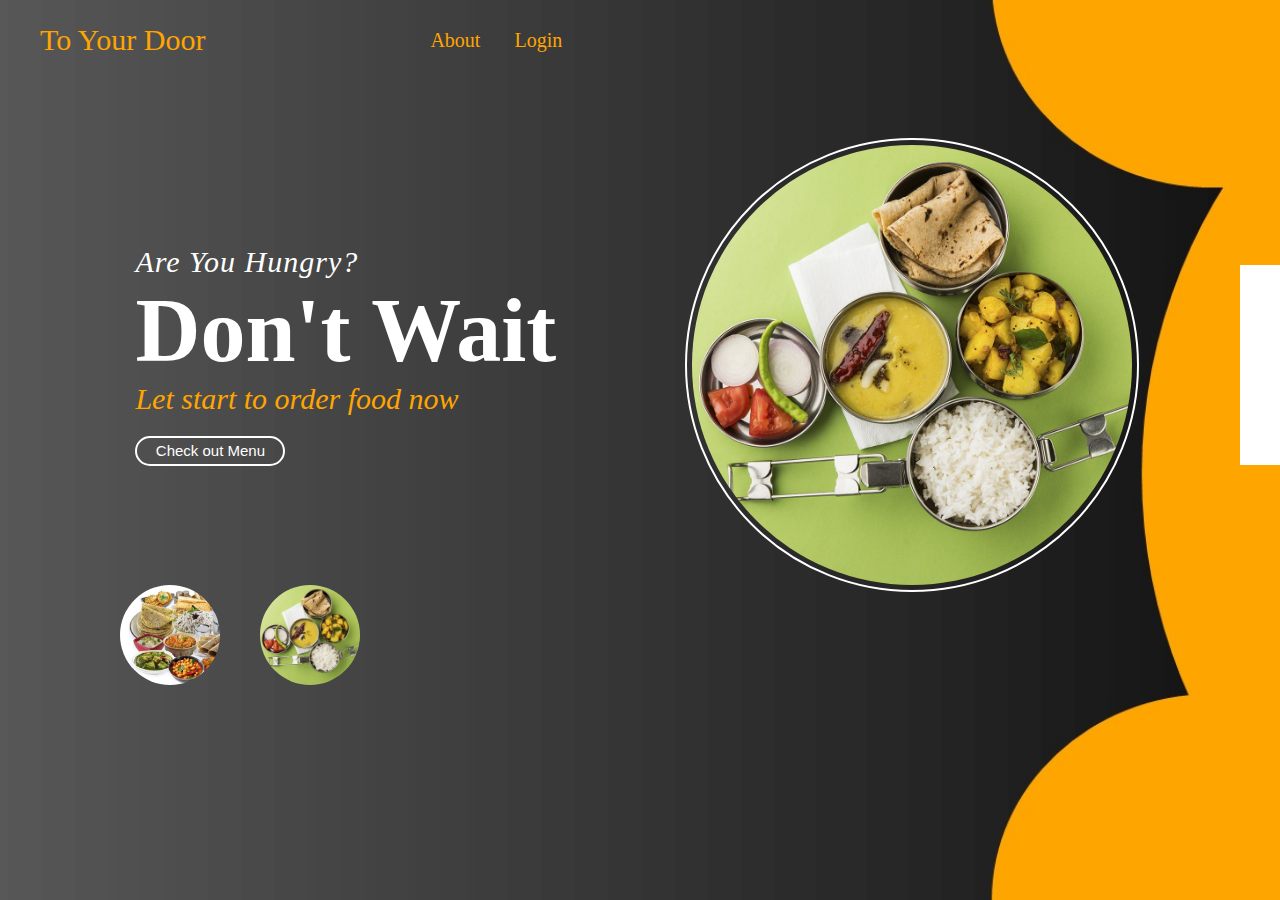
<file: index.html>
<html>
    <head>
        <title>TO YOUR DOOR | HOME</title>
        <link rel="stylesheet" href="style.css">
        <link rel="stylesheet" href="https://cdnjs.cloudflare.com/ajax/libs/font-awesome/6.0.0-beta3/css/all.min.css" integrity="sha512-Fo3rlrZj/k7ujTnHg4CGR2D7kSs0v4LLanw2qksYuRlEzO+tcaEPQogQ0KaoGN26/zrn20ImR1DfuLWnOo7aBA==" crossorigin="anonymous" referrerpolicy="no-referrer" />
    </head>
    <body>
        <div class="top">
            <div class="logo">To Your Door</div>
            <div class="nav">
                <a href="about.html" target="_blank">About</a>
                <a href="form1.html" target="_blank">Login</a>
                
            </div>
            <div class="search">
                <i class="fa-solid fa-search"></i>
                <i class="fa-solid fa-bars"></i>
            </div>
        </div>

        <div class="heading">
            <div class="left">
                <p>Are You Hungry?</p>
                <h1>Don't Wait</h1>
                <p>Let start to order food now</p>

                <button>Check out Menu</button>
            </div>

            <div class="right" id="food"></div>

            <div class="SocialMedia">
                <i class="fa-brands fa-facebook-f"></i>
                <i class="fa-brands fa-twitter"></i>
                <i class="fa-brands fa-instagram"></i>
                <i class="fa-brands fa-whatsapp"></i>
            </div>
        </div>

        <div class="bottom">
            <div class="menu">
                <div id="food1"></div>
                <div id="food2"></div>
            </div>
        </div>

        <script src="javascript.js"></script>
    </body>
</html>
</file>
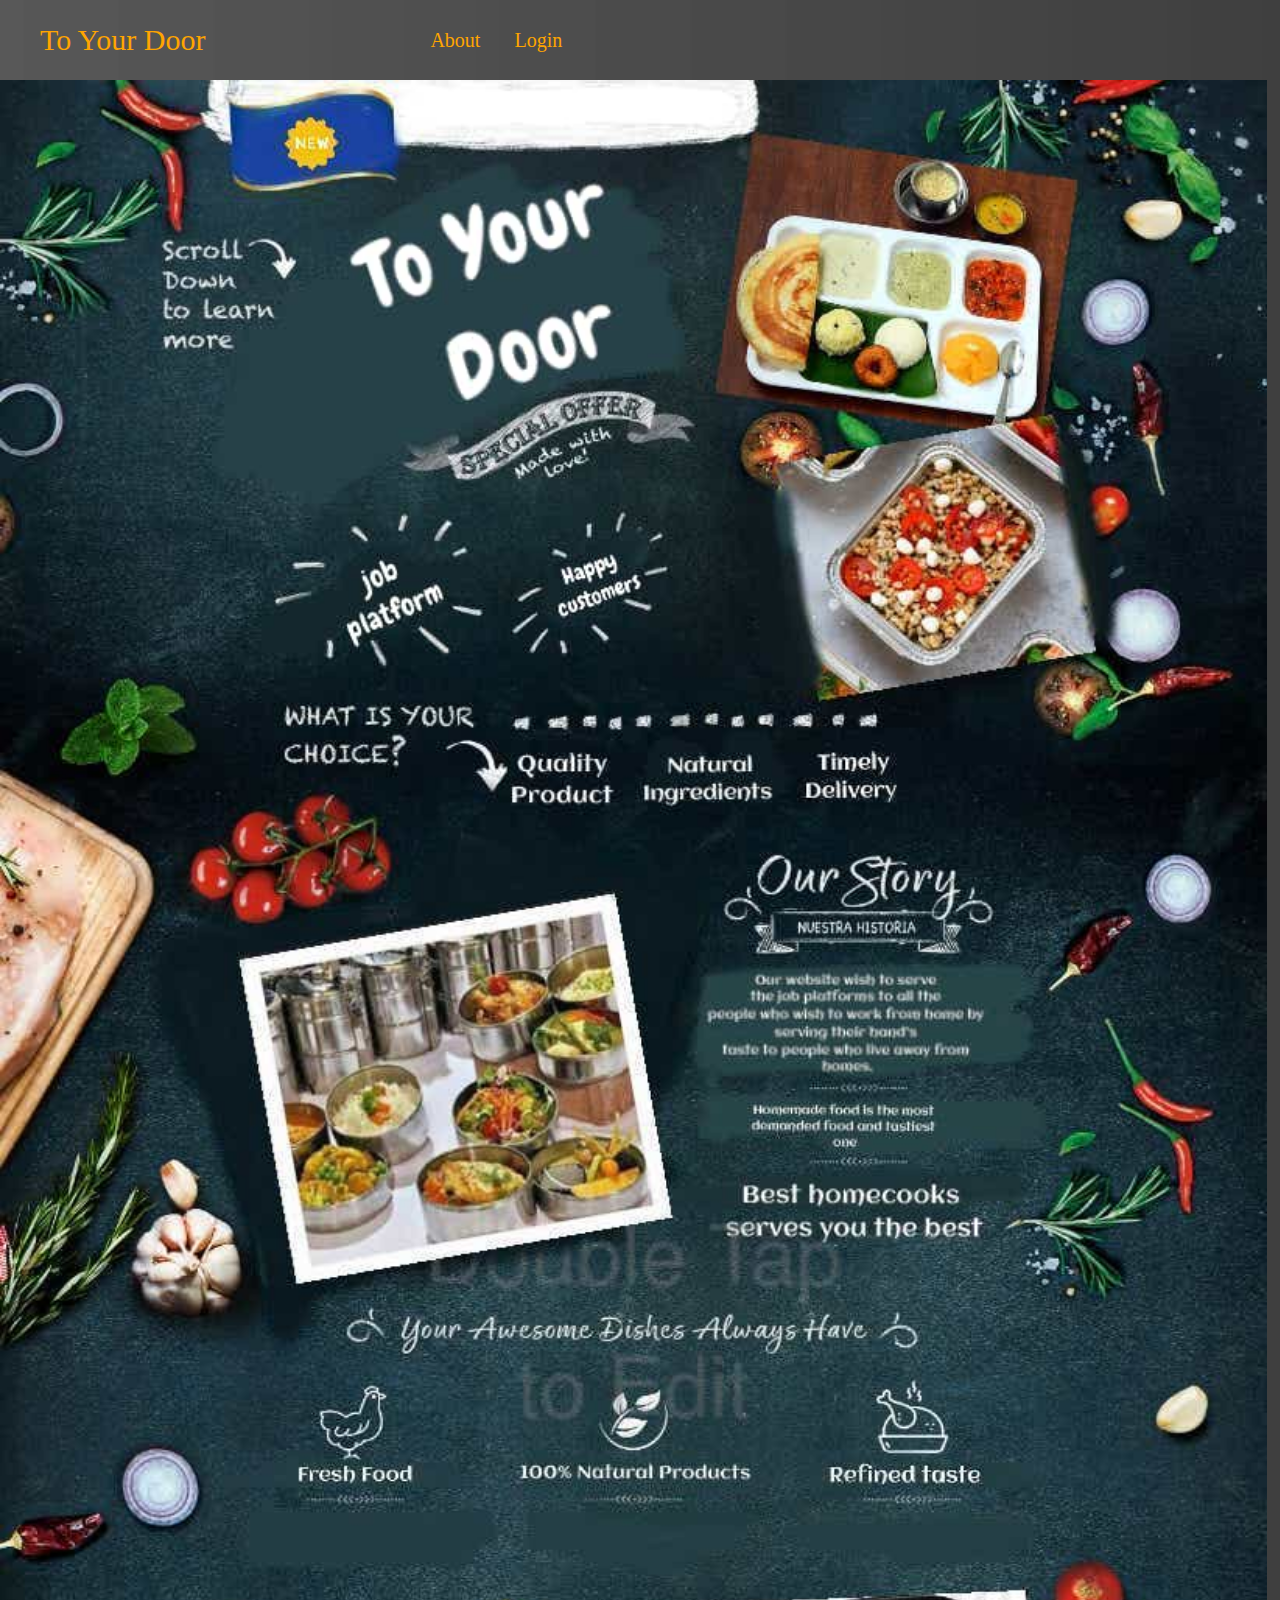
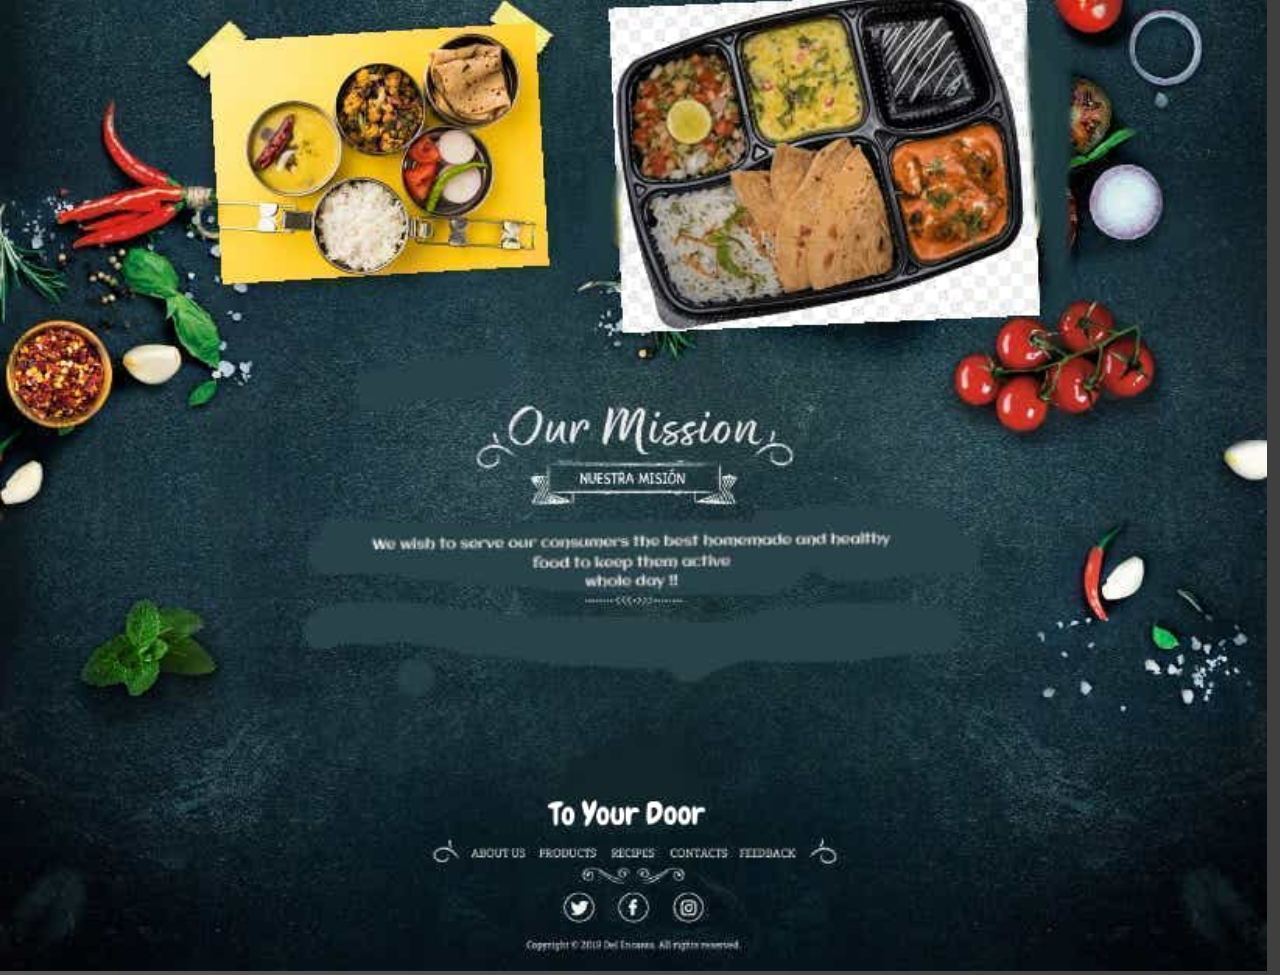
<file: about.html>
<!DOCTYPE html>
<html lang="en">
<head>
    <meta charset="UTF-8">
    <meta name="viewport" content="width=device-width, initial-scale=1.0">
    <title>TO YOUR DOOR | ABOUT</title>
    <link rel="stylesheet" href="style.css">
</head>
<body>
    <div class="top">
        <div class="logo">To Your Door</div>
        <div class="nav">
            <a href="about.html" target="_blank">About</a>
            <a href="form1.html" target="_blank">Login</a>
            
        </div>
        <div class="search">
            <i class="fa-solid fa-search"></i>
            <i class="fa-solid fa-bars"></i>
        </div>
    </div>

   
    <img src="project.jpeg" alt="" width="100%">
</body>
</html>
</file>
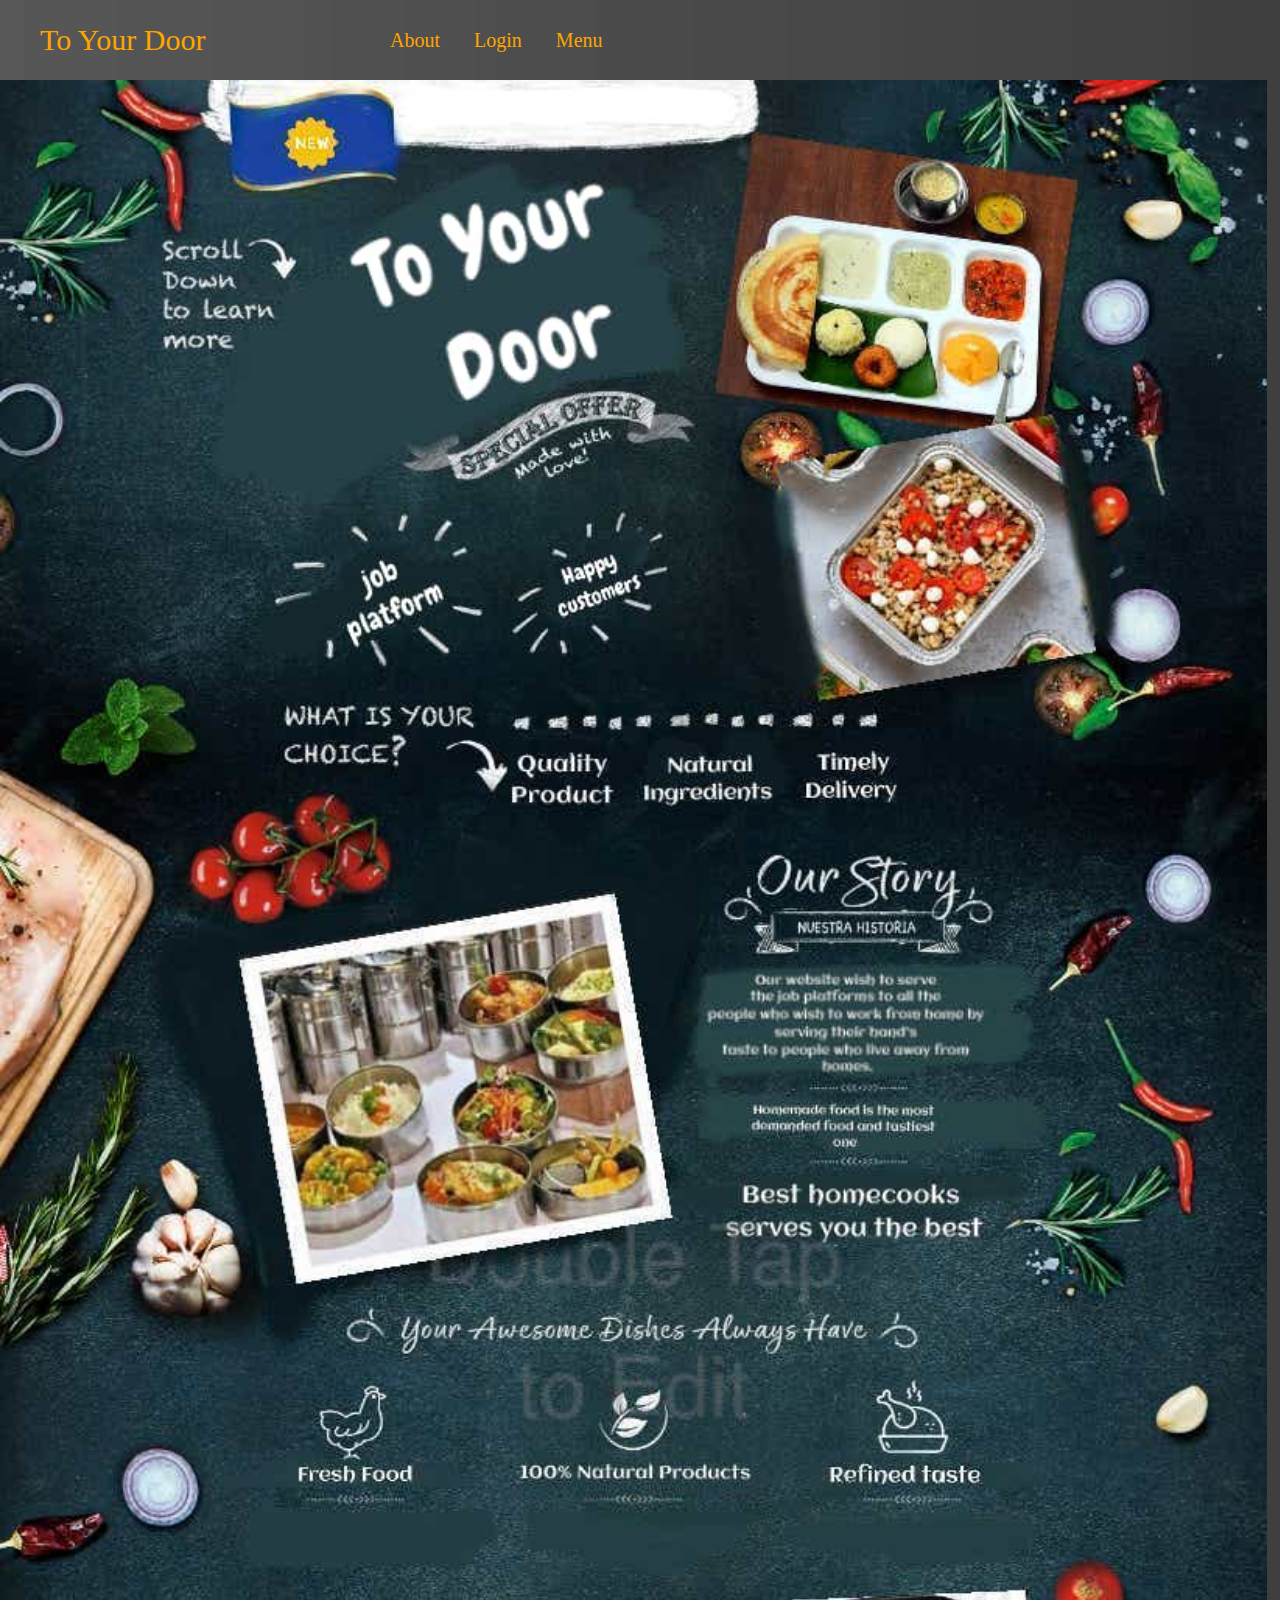
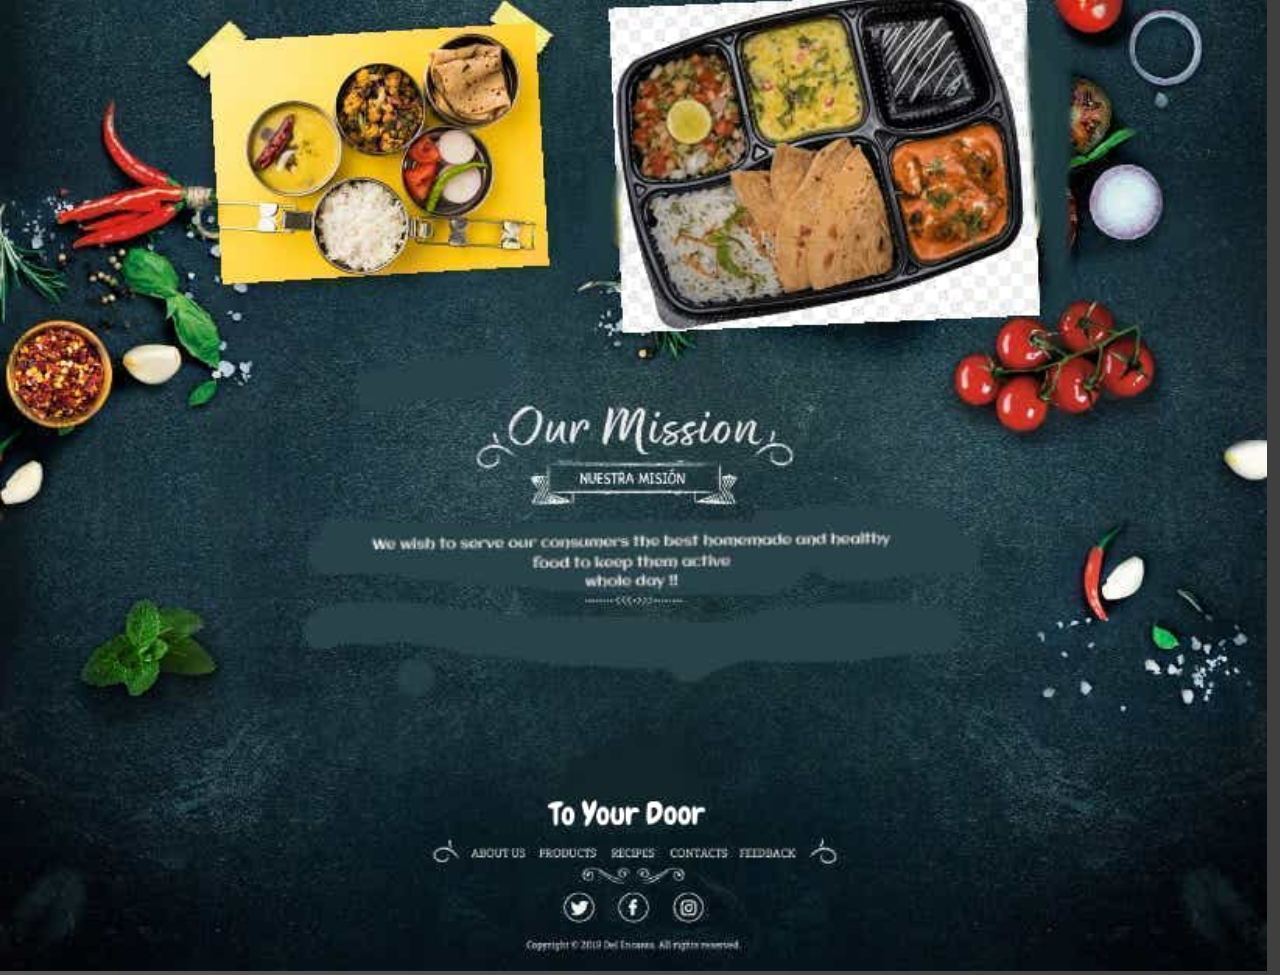
<file: about1.html>
<!DOCTYPE html>
<html lang="en">
<head>
    <meta charset="UTF-8">
    <meta name="viewport" content="width=device-width, initial-scale=1.0">
    <title>TO YOUR DOOR | ABOUT</title>
    <link rel="stylesheet" href="style.css">
</head>
<body>
    <div class="top">
        <div class="logo">To Your Door</div>
        <div class="nav">
            <a href="about.html" target="_blank">About</a>
            <a href="form1.html" target="_blank">Login</a>
            <a href="menu.html" target="_blank">Menu</a>
            
        </div>
        <div class="search">
            <i class="fa-solid fa-search"></i>
            <i class="fa-solid fa-bars"></i>
        </div>
    </div>

   
    <img src="project.jpeg" alt="" width="100%">
</body>
</html>
</file>
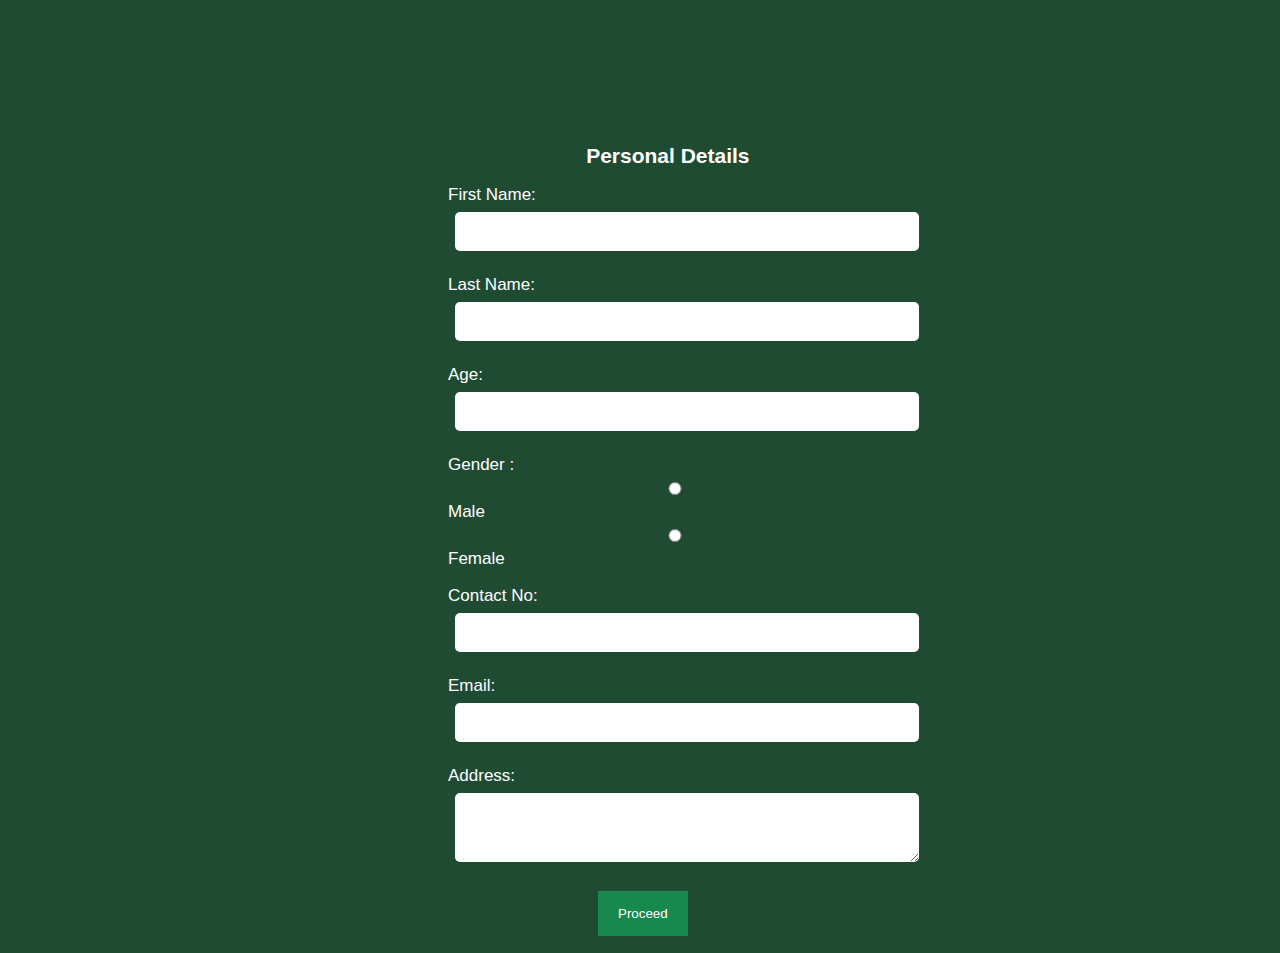
<file: form1.html>
<!DOCTYPE html>
<html lang="english">
<head>
    <title>TO YOUR DOOR | Personal Details</title>
    <link rel="stylesheet" href="tut1.css">
</head> 
<body>
    

    <form method="post" id="form_login" name="login">
        <h1 class="main_heading"> Personal Details</h1>
        <p>
            <label>First Name:<input type="text" name="FirstName" required/></label>
        </p>
        <p>
            <label>Last Name:<input type="text" name="LastName" required /></label>
        </p>
        <p>
            <label>Age:<input type="tel" name="Age" required/></label>
        </p>
        <p>
            Gender :
            </br>
            <label><input type="radio" name="gender"value="male" required/> 
                     Male    
            </label>
            <label><input type="radio" name="gender" value="female" required/> 
                    Female    
             </label>
        </p>
        <p>
            <label>Contact No:<input type ="tel" name="ContactNo" required/></label>
        </p>
        <p>
            <label>Email:<input type ="email" name ="email" required/></label>
        </p>
        <p>
            <label>Address:<textarea name="address" cols="30"
                rows="3" required></textarea></label>
        </p>
        <p>
            <div class="vertical_center">
                
            <button type="submit" onclick="window.open('tut2.html');" target="_blank">Proceed</button>
                
            </div>
        </p>
    </form>
    <script src="google_sheet.js"></script>
</body> 
</html>
</file>
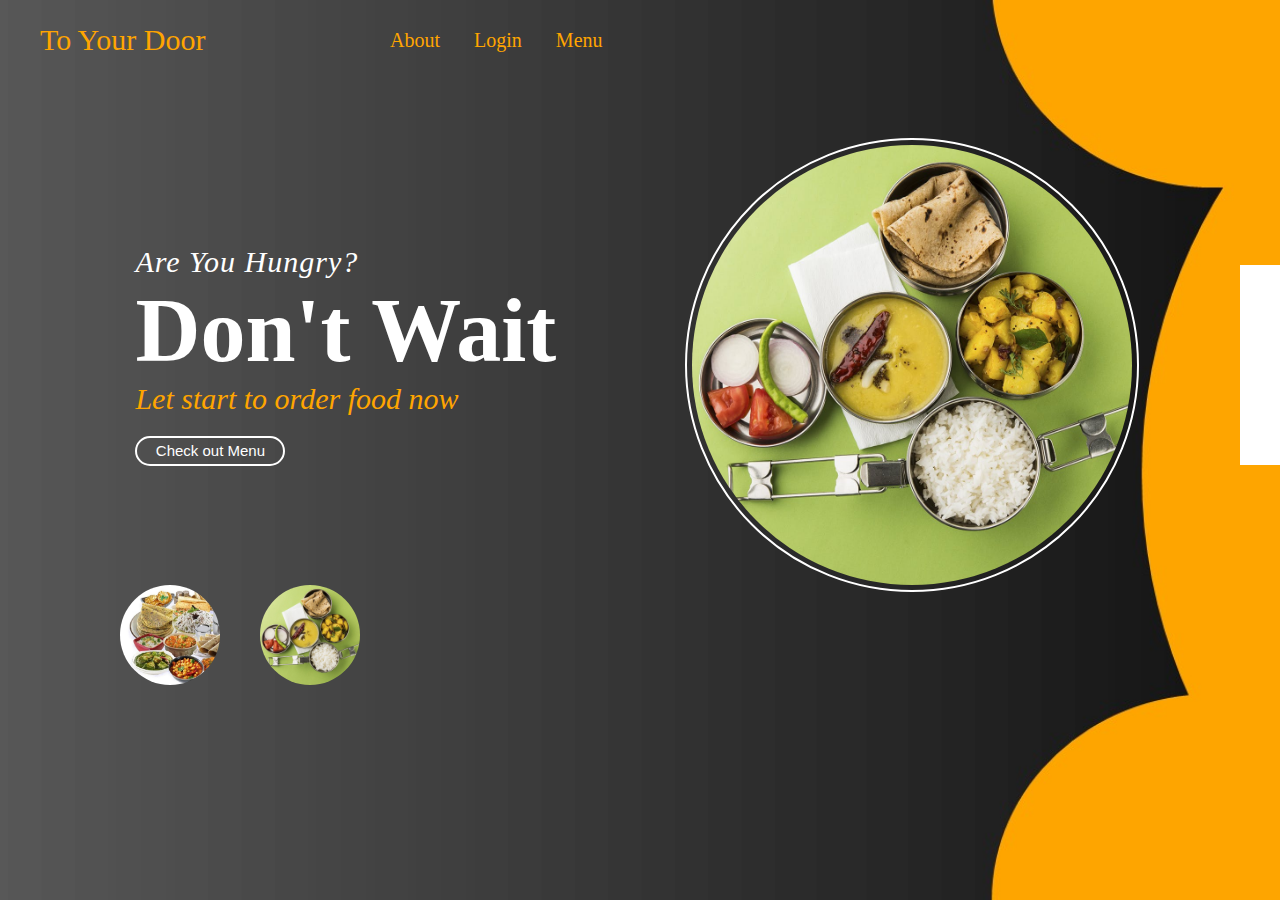
<file: index1.html>
<html>
    <head>
        <title>TO YOUR DOOR | HOME</title>
        <link rel="stylesheet" href="style.css">
        <link rel="stylesheet" href="https://cdnjs.cloudflare.com/ajax/libs/font-awesome/6.0.0-beta3/css/all.min.css" integrity="sha512-Fo3rlrZj/k7ujTnHg4CGR2D7kSs0v4LLanw2qksYuRlEzO+tcaEPQogQ0KaoGN26/zrn20ImR1DfuLWnOo7aBA==" crossorigin="anonymous" referrerpolicy="no-referrer" />
    </head>
    <body>
        <div class="top">
            <div class="logo">To Your Door</div>
            <div class="nav">
                <a href="about.html" target="_blank">About</a>
                <a href="form1.html" target="_blank">Login</a>
                <a href="menu.html" target="_blank">Menu</a>
                
            </div>
            <div class="search">
                <i class="fa-solid fa-search"></i>
                <i class="fa-solid fa-bars"></i>
            </div>
        </div>

        <div class="heading">
            <div class="left">
                <p>Are You Hungry?</p>
                <h1>Don't Wait</h1>
                <p>Let start to order food now</p>

                <button>Check out Menu</button>
            </div>

            <div class="right" id="food"></div>

            <div class="SocialMedia">
                <i class="fa-brands fa-facebook-f"></i>
                <i class="fa-brands fa-twitter"></i>
                <i class="fa-brands fa-instagram"></i>
                <i class="fa-brands fa-whatsapp"></i>
            </div>
        </div>

        <div class="bottom">
            <div class="menu">
                <div id="food1"></div>
                <div id="food2"></div>
            </div>
        </div>

        <script src="javascript.js"></script>
    </body>
</html>
</file>
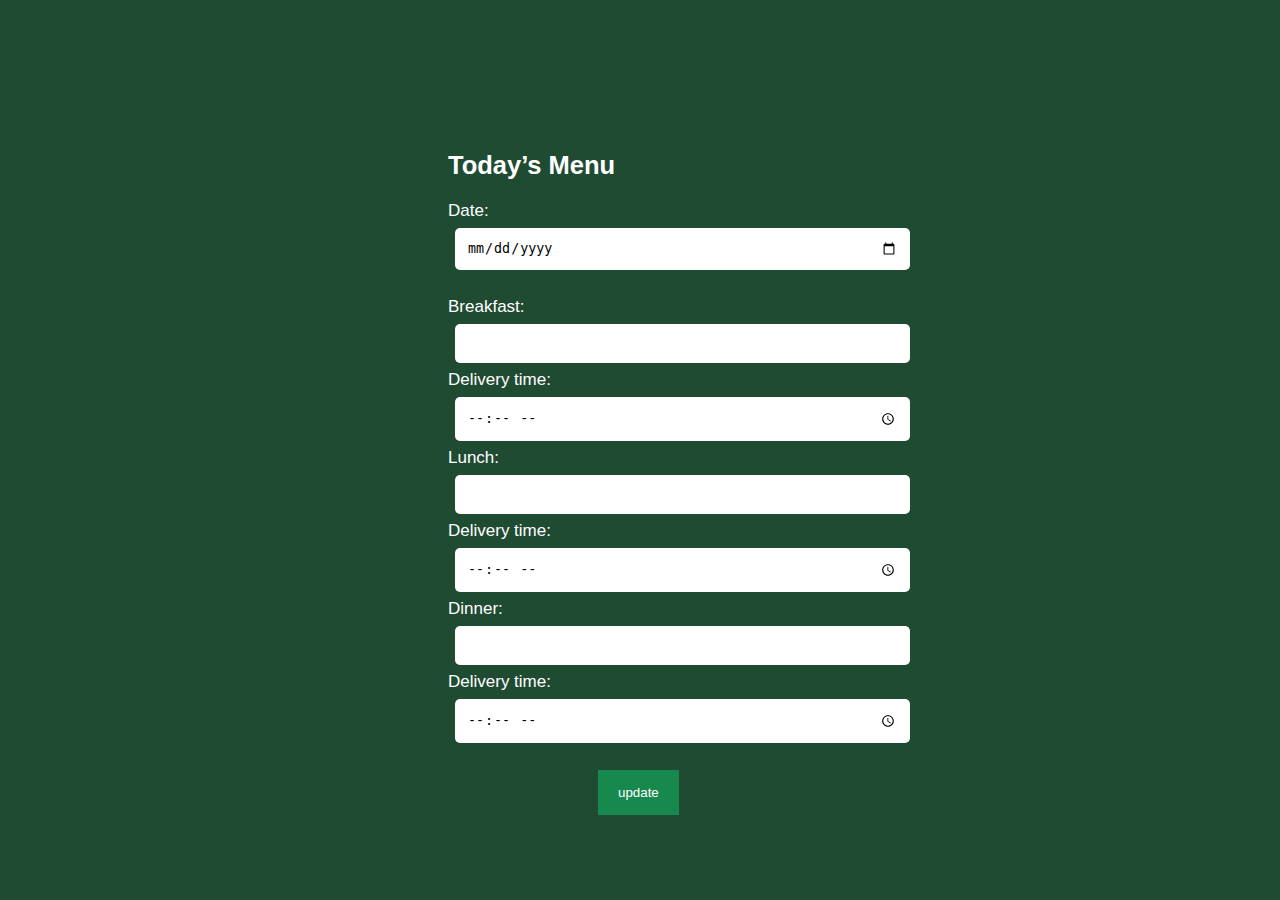
<file: menu.html>
<!DOCTYPE html>
<head>
    <title>TO YOUR DOOR | MENU</title>
    <link rel="stylesheet" href="tut1.css">
</head>
<html>
<body>


<form id="form_login">
    <h2>Today’s Menu </h2>
    
  <label>Date:</label><br>
  <input type="date" name="Date"><br><br>
  <label>Breakfast:</label><br>
  <input type="text" id="lname" name="Breakfast"><br>
  <label>Delivery time:</label><br>
  <input type="time" name="time"><br>
  
  
  <label >Lunch:</label><br>
  <input type="text" name="Lunch"><br>
  <label>Delivery time:</label><br>
  <input type="time" name="time"><br>
  
  
  <label>Dinner:</label><br>
  <input type="text"name="Dinner"><br>
  <label >Delivery time:</label><br>
  <input type="time" name="time"><br>
  
  <br>
  <div class="vertical_center">

  <button type="submit" onclick="window.open('index1.html');"target="_blank">update</button>
  </div>
</form>

</body>
</html>
</file>
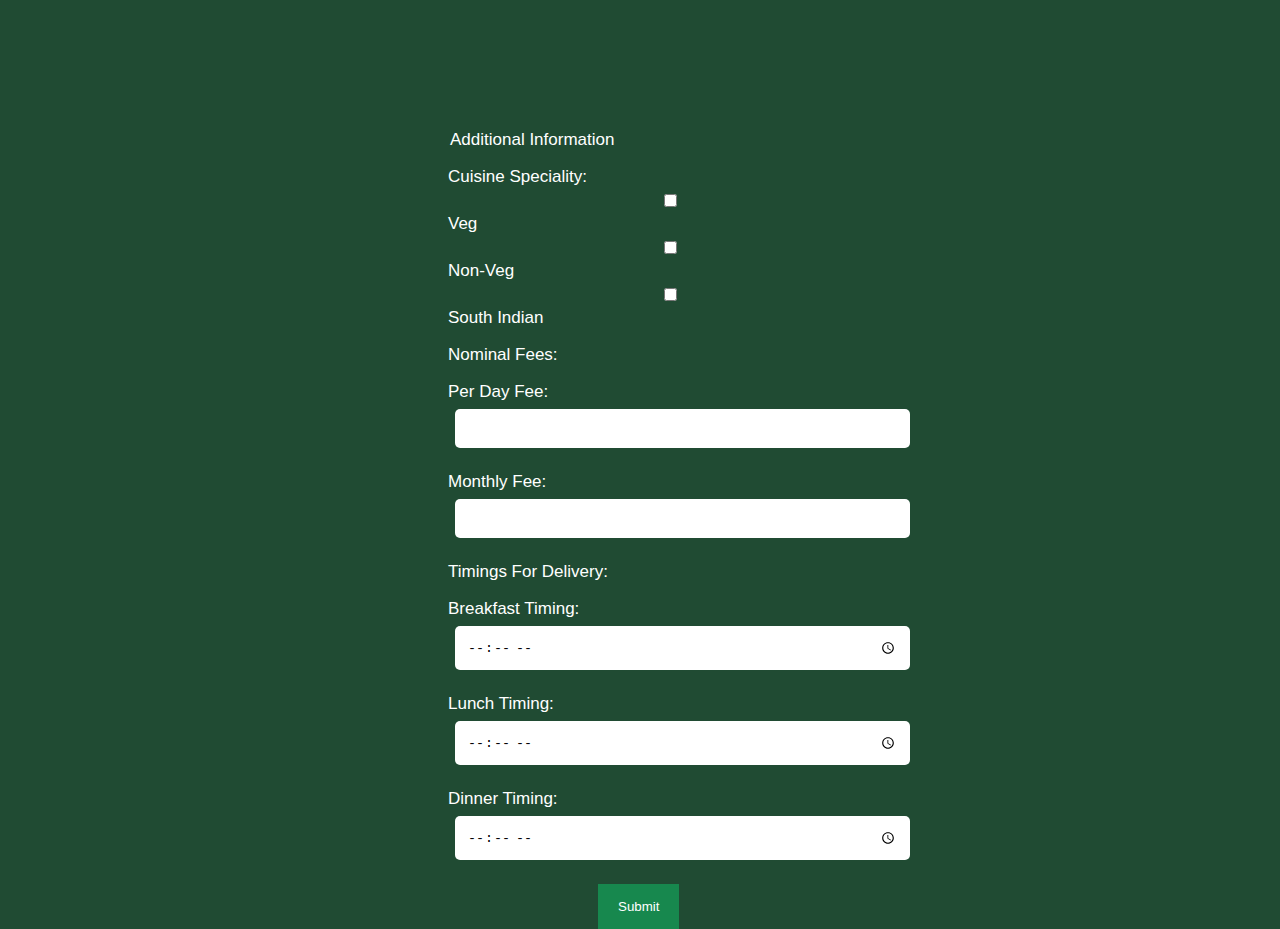
<file: tut2.html>
<!DOCTYPE html>
<html lang="english">
<head>
    <title>TO YOUR DOOR | Additional Information</title>
    <link rel="stylesheet" href="tut1.css">
</head>   
<body>
    
    <form method="post" id="form_login" name="Details">
        <legend>Additional Information</legend>
        <p>
            Cuisine Speciality:
            </br>
            <label><input type="checkbox" name="Cuisine speciality" value="Veg">
                    Veg
            </label>
            <label><input type="checkbox" name="Cuisine speciality" value="Non-Veg">
                    Non-Veg
            </label>
            <label><input type="checkbox" name="Cuisine speciality" value="South Indian">
                   South Indian
            </label>
        </p>
        <p>
            Nominal Fees:
            <p>
                <label>Per Day Fee:<input type="tel" name="Per day Fee" /></label> 
            </p>
            <p>
                <label>Monthly Fee:<input type="tel" name="Monthly Fee" /></label>
            </p>
        </p>    
        <p>
            Timings For Delivery:
            </br>
            <p>
                <label>Breakfast Timing:<input type="time" name="Breakfast Timing"/></label>
            </p>
            <p>
                <label>Lunch Timing:<input type="time" name="Lunch Timing" /></label>
            </p>
            <p>
                <label>Dinner Timing:<input type="time" name="Dinner Timing" /></label>
            </p>
        </p>
        <div class="vertical_center">
        <button type="submit" onclick="window.open('about1.html');" target="_blank">Submit</button>
        </div>
    </form>
    <script src="sheet.js"></script>
</body>
</html>
</file>
<file: style.css>
*{
    padding:0;
    margin:0;
}
body{
    width: 99%;
    height: 97%;
    background-image: url('./Background2.png');
    background-size:cover;
}
.top{
    display: flex;
    flex-direction: row;
    justify-content: space-between;
    height: 80px;
    align-items:center;
    padding:0px 40px;
}
.logo{
    font-size: 30px;
    color:orange;
}
.nav{
    position: relative;
    left:-180px;
}
a{
    padding:5px 15px;
    color:orange;
    font-size: 20px;
    text-decoration:none;
}
a:hover{
    color:white;
    text-decoration: underline;
    text-underline-position:under;
}
.search{
    font-size: 25px;
}
.search i{
    padding:5px 20px;
}
/************heading**************/
.heading{
    display: flex;
    justify-content: space-evenly;
    padding-top:65px;
    align-items:center;
}
.right{
    width: 440px;
    height: 440px;
    background-image: url('./food.jpg');
    background-size:cover;
    border-radius: 400px;
    display: flex;
    justify-content: center;
    align-items:center;
}
.right::before{
    width: 430px;
    height: 430px;
    border:2px solid white;
    content: '';
    position: absolute;
    border-radius: 430px;
    padding:10px;
}

/**********left************/
.left p:nth-child(1){
    color: white;
    font-size: 30px;
    letter-spacing: 1px;
    font-style: italic;
}
.left h1{
    font-size: 90px;
    color:white;
}
.left p:nth-child(3){
    color: orange;
    font-size: 30px;
    font-style: italic;
}
.left button{
    width: 150px;
    height: 30px;
    font-size: 15px;
    border-radius: 20px;
    border:2px solid white;
    background-color:transparent;
    color:white;
    margin:20px 0px;
}
/*********SocialMedia***************/
.SocialMedia{
    position: absolute;
    right: 0;
    display: flex;
    justify-content: space-evenly;
    align-items: center;
    flex-direction: column;
    width: 40px;
    height: 200px;
    background-color:white;
    font-size: 25px;

}
.SocialMedia i:hover {
    color:orange;
}

/***************bottom***************/
#food1,#food2{
    background-size:cover;
    width: 100px;
    height: 100px;
    border-radius: 100px;
    margin:0px 20px;
}
#food1{
    background-image: url('./food1.jpg');
}
#food2{
    background-image: url('./food.jpg');
}
.menu{
    display: flex;
    margin:0px 100px;
}
</file>
<file: tut1.css>
*{
    box-sizing:content-box;
}
body{
    font-family:Verdana, Geneva, Tahoma, sans-serif;
    margin: 15px 30px;
    font-size: 17px;
    padding: 8px;
    color: white;
    background-color:rgb(32, 75, 51);
    background-image:url(https://img.freepik.com/free-photo/vegetables-set-left-black-slate_1220-685.jpg?w=1380&t=st=1700934630~exp=1700935230~hmac=39e1a5f3fdb60f24d1fa8819ee6cd26206475b8a866ae6b775c7805fdd26e352);
    background-repeat: no-repeat;
    background-size: 1500px 1000px;
    
}
input[type="radio"],
input[type="tel"],
input[type="text"],
input[type="email"],
input[type="checkbox"],
input[type="time"],
input[type="date"],
textarea{
    width: 100%;
    padding: 12px;
    border: 15px;
    border-radius: 5px;
    margin: 7px;
}
 
.main_heading{
    text-align: center;
    color: white;
    font-size: 21px;
    font-weight: bold;
}

button[type="submit"]{
    background-color:rgb(23, 136, 78);
    color:white;
    padding: 15px 20px;
    border: none;
    
}
#form_login{
    left: 50%;
    top: 50%;
    margin-left: -15%;
    position: absolute;
    margin-top: -25%;
}
.vertical_center{
    margin-left: 150px;
    border-radius: 100px;
    
}
button:hover{
    background-color: brown;
    text-decoration: underline;
    cursor: pointer;
}
button{
    margin-right: 200px;
}
</file>
